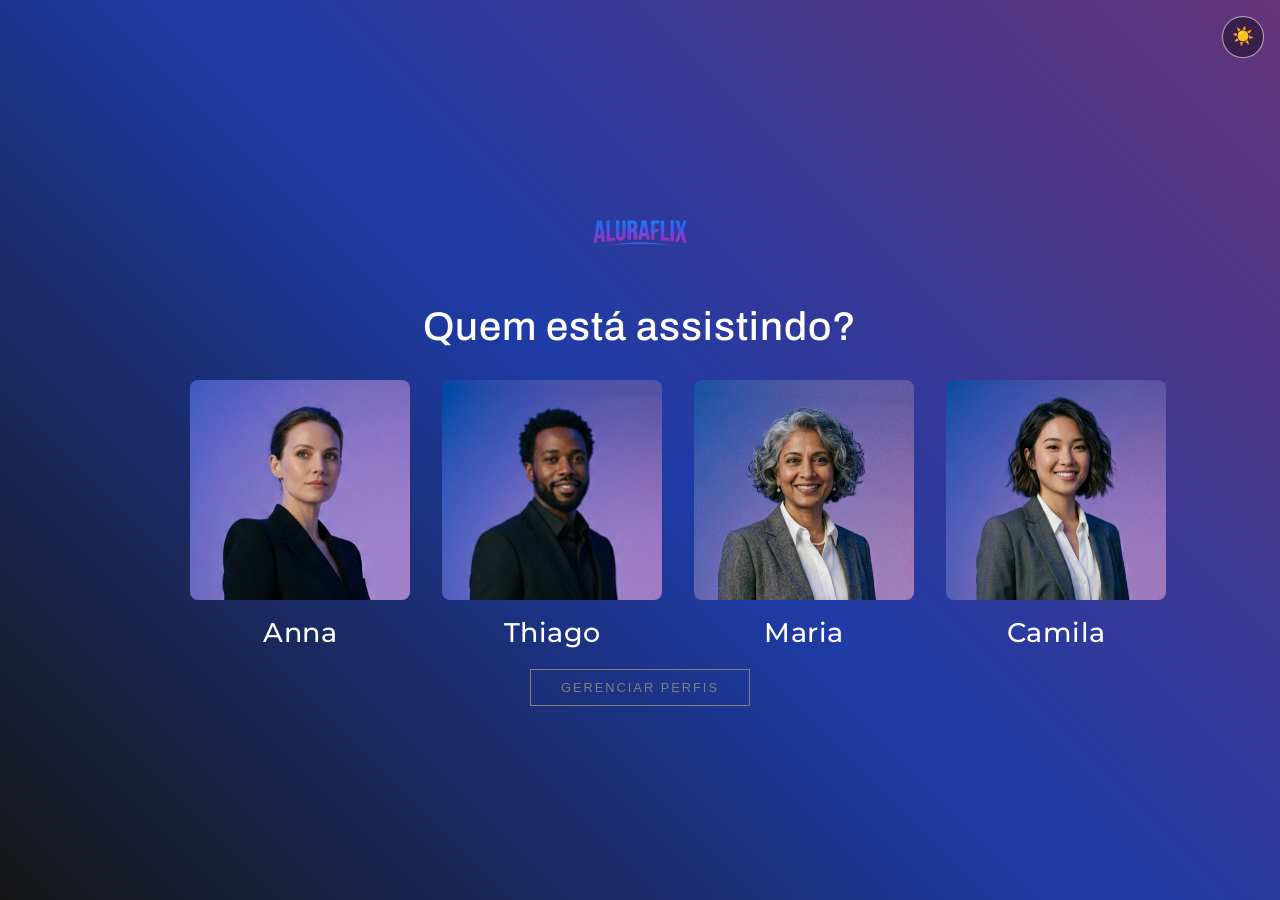
<file: index.html>
<!DOCTYPE html>
<html lang="pt-br">
<head>
    <meta charset="UTF-8">
    <meta name="viewport" content="width=device-width, initial-scale=1.0">

    <link rel="preconnect" href="https://fonts.googleapis.com">
    <link rel="preconnect" href="https://fonts.gstatic.com" crossorigin>
    <link href="https://fonts.googleapis.com/css2?family=Montserrat:ital,wght@0,100..900;1,100..900&display=swap" rel="stylesheet">

    <link rel="preconnect" href="https://fonts.googleapis.com">
    <link rel="preconnect" href="https://fonts.gstatic.com" crossorigin>
    <link href="https://fonts.googleapis.com/css2?family=Archivo:ital,wght@0,100..900;1,100..900&display=swap" rel="stylesheet">

    <title>Netflix</title>
    <link rel="stylesheet" href="style.css">
</head>
<body>
    <main>
        <button id="theme-toggle" aria-label="Alternar tema" title="Alternar tema">☀️</button>
        
        <header class="page-header">
            <img class="aluraflix-logo" src="assents/aluraflix.png" alt="Aluraflix" />
        </header>

        <h1>Quem está assistindo?</h1>
        <section aria-label="Perfis disponíveis">
            <ul class="profiles-container">
                <li>
                    <ol class="profiles">
                        <li>
                            <a href="catalogo/catalogo.html" class="profile">
                                <figure>
                                    <img src="assents/1.png" alt="Retrato de uma mulher de perfil parcial, vestindo um blazer preto elegante, contra um fundo degradê em tons de azul e roxo. Ela possui cabelos castanhos presos e uma expressão serena e profissional.">
                                    <figcaption>Anna</figcaption><!--é usado para definir uma legenda ou descrição para o conteúdo de um elemento pai-->
                                </figure>
                            </a>
                        </li>
                        <li>
                            <a href="catalogo/catalogo.html" class="profile">
                                <figure>
                                    <img src="assents/2.png" alt="Retrato frontal de um homem negro sorridente, com barba bem aparada e cabelo curto. Ele veste um blazer e camisa social pretos, posicionado contra um fundo degradê em tons de azul e violeta.">
                                    <figcaption>Thiago</figcaption>
                                </figure>
                            </a>
                        </li>
                        <li>
                            <a href="catalogo/catalogo.html" class="profile">
                                <figure>
                                    <img src="assents/3.png" alt="Retrato de uma mulher idosa de perfil parcial, vestindo um blaze cinza claro, contra um fundo degradê em tons de azul e roxo. Ela possui cabelos brancos e uma expressão serena e profissional.">
                                    <figcaption>Maria</figcaption>
                                </figure>
                            </a>
                        </li>
                        <li>
                            <a href="catalogo/catalogo.html" class="profile">
                                <figure>
                                    <img src="assents/4.png" alt="Retrato de uma mulher de perfil com traços ocidentais, vestindo um blazer cinza claro elegante, contra um fundo degradê em tons de azul e roxo. Ela possui cabelos castanhos presos e uma expressão serena e profissional.">
                                    <figcaption>Camila</figcaption>
                                </figure>
                            </a>
                        </li>
                    </ol>
                </li>
            </ul>
        </section>

         <section class="gerenciar">
            <button type="button" class="botao-gerenciar">Gerenciar perfis</button>
        </section>

    </main>
    <script src="js/theme.js"></script>
    <script src="js/index.js"></script>
</body>

</html>
</file>
<file: style.css>
﻿body {


  background: 
    linear-gradient(45deg, #222222, #2e5bff, #9d50bb),
    linear-gradient(rgba(0, 0, 0, 0.35), rgba(0, 0, 0, 0.35));
  background-blend-mode: overlay;
  /* Define a cor de fundo da página com camada preta translúcida */
  

  color: #fff; /* Define a cor do texto principal */

  font-family: "Montserrat", sans-serif;
  font-optical-sizing: auto;
  font-weight: 500;
  font-style: normal; /* Define a fonte usada no site */

  margin: 0; /* Remove a margem padrão do body */
  min-height: 100vh; /* Garante que o body ocupe pelo menos toda a altura da tela */
}


/* Botão de alternância de tema */
#theme-toggle {
  position: fixed;
  top: 1rem;
  right: 1rem;
  z-index: 100;
  width: 2.6rem;
  height: 2.6rem;
  border-radius: 50%;
  border: 1px solid rgba(255, 255, 255, 0.6);
  background: rgba(0, 0, 0, 0.4);
  color: #fff;
  font-size: 1.1rem;
  cursor: pointer;
  transition: background 0.25s, color 0.25s, transform 0.2s;
}

#theme-toggle:hover,
#theme-toggle:focus {
  background: rgba(255, 255, 255, 0.25);
  transform: scale(1.07);
}

body.light-mode {
  background: 
    linear-gradient(45deg, #f5f7ff, #e8efff, #d6e2ff),
    linear-gradient(rgba(0, 0, 0, 0.35), rgba(0, 0, 0, 0.35));
  background-blend-mode: overlay;
  color: #222;
}

body.light-mode main {
  color: #222;
}

body.light-mode h1,
body.light-mode figcaption {
  color: #1d1d1d;
}

body.light-mode nav.profiles {
  background: none;
}

body.light-mode .profile {
  color: #2b2b2b;
}

body.light-mode img {
  border: 1px solid rgba(0, 0, 0, 0.12);
}

body.light-mode #theme-toggle {
  border-color: rgba(0, 0, 0, 0.35);
  background: rgba(255, 255, 255, 0.8);
  color: #222;
}

main {
  display: flex; /* Usa flexbox para layout */
  flex-direction: column; /* Organiza os elementos em coluna */
  align-items: center; /* Centraliza os itens horizontalmente */
  justify-content: center; /* Centraliza os itens verticalmente */
  min-height: 100vh; /* Garante altura mínima de 100% da tela */
}

h1 {
  font-size: 2.5rem; /* Define o tamanho da fonte do título */
  font-weight: bold; /* Deixa o texto em negrito */

  font-family: "Archivo", sans-serif;
  font-optical-sizing: auto;
  font-weight: 500;
  font-style: normal;
  font-variation-settings: "wdth" 100;

  margin-bottom: 2rem; /* Espaço abaixo do título */
  letter-spacing: 1px; /* Espaçamento entre letras */
}

section[aria-label="Perfis disponíveis"] {
  width: 100%; /* Ocupa toda a largura disponível */
  max-width: 600px; /* Limita a largura máxima */
  display: flex; /* Usa flexbox */
  justify-content: center; /* Centraliza os perfis */
}

.profiles-container {
  list-style: none;
  margin: 0;
  padding: 0;
  width: 100%;
}

.profiles-container > li {
  width: 100%;
}

.profiles {
  list-style: none;
  display: flex; /* Usa flexbox para os perfis */
  gap: 2rem; /* Espaço entre os perfis */
  margin: 0;
  padding: 0;
}

.profile {
  text-decoration: none; /* Remove sublinhado dos links */
  color: #fff; /* Cor do texto dos links */
  transition:
    transform 0.2s,
    box-shadow 0.2s; /* Suaviza animações de transformação e sombra */
}

figure {
  margin: 0; /* Remove margem padrão */
  display: flex; /* Usa flexbox */
  flex-direction: column; /* Organiza em coluna */
  align-items: center; /* Centraliza itens */
}

img {
  width: 200px; /* Largura fixa da imagem */
  height: 200px; /* Altura fixa da imagem */
  border-radius: 8px; /* Bordas arredondadas */
  object-fit: cover; /* Mantém proporção da imagem */
  margin-bottom: 0.5rem; /* Espaço abaixo da imagem */
  background: #222; /* Cor de fundo da imagem */
  display: block; /* Exibe como bloco */
  border: 1px transparent; /* Borda inicial invisível */
}

img:hover {
  border: 1px solid #fff; /* Borda branca ao passar o mouse */
}

figcaption {
  font-size: 1.5rem; /* Tamanho da fonte da legenda */
  font-weight: 500; /* Peso da fonte */
  margin-top: 0.5rem; /* Espaço acima da legenda */
  letter-spacing: 0.5px; /* Espaçamento entre letras */
}

/* Responsividade */
@media (max-width: 900px) {
  h1 {
    font-size: 2rem;
    margin-bottom: 1.5rem;
  }
  section[aria-label="Perfis disponíveis"] {
    max-width: 100%;
    padding: 0 1rem;
  }
  nav.profiles {
    gap: 1.2rem;
    flex-wrap: wrap;
    justify-content: center;
  }
  img {
    width: 160px;
    height: 160px;
  }
  figcaption {
    font-size: 1.2rem;
  }
}

@media (max-width: 600px) {
  body {
    font-size: 0.95rem;
  }
  main {
    padding: 2rem 1rem;
  }
  h1 {
    font-size: 1.7rem;
    margin-bottom: 1rem;
    text-align: center;
  }
  nav.profiles {
    gap: 0.9rem;
  }
  img {
    width: 130px;
    height: 130px;
  }
  figcaption {
    font-size: 1rem;
  }
}

@media (min-width: 1200px) {
  section[aria-label="Perfis disponíveis"] {
    max-width: 900px;
  }
  img {
    width: 220px;
    height: 220px;
  }
  figcaption {
    font-size: 1.7rem;
  }
}

/* ---------- GERENCIAR ---------- */

.gerenciar {
    margin-top: 20px;
}

.botao-gerenciar {
    background: transparent;
    border: 1px solid grey;
    color: grey;
    padding: 10px 30px;
    font-size: 1vw;
    text-transform: uppercase;
    letter-spacing: 2px;
    cursor: pointer;
    font-weight: 200;
    transition: all 0.3s;
}

.botao-gerenciar:hover {
    border-color: #e5e5e5;
    color: #e5e5e5;
}

body.light-mode .botao-gerenciar:hover {
    border-color: #222;
    color: #222;
}

/* Logo Aluraflix na página inicial */
.page-header {
    display: flex;
    width: 100%;
    justify-content: center;
}

.aluraflix-logo {
    width: 140px;
    max-width: 100%;
    height: auto;
    background-color: transparent;
    pointer-events: none;
    user-select: none;
}
</file>
